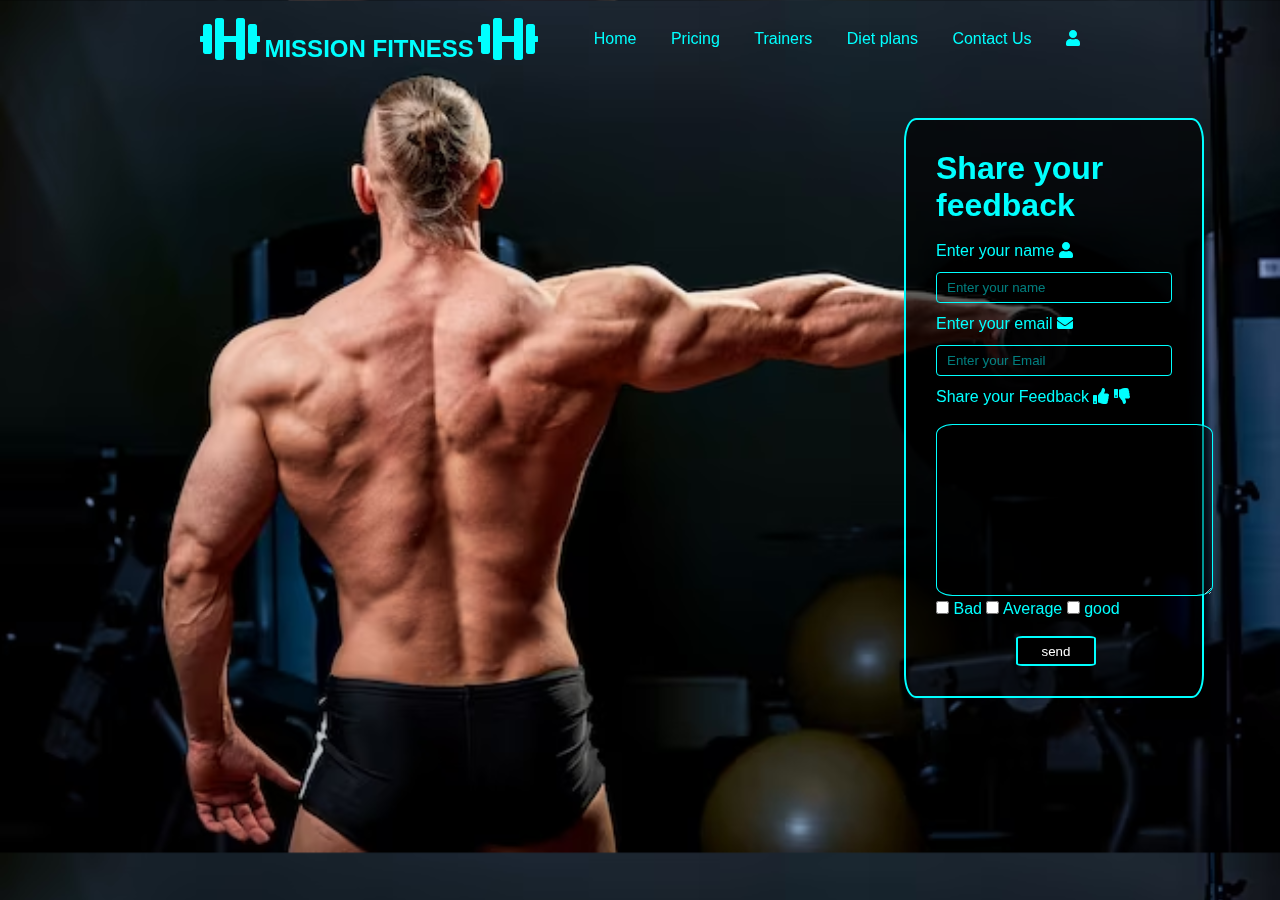
<file: GYM2/Pages/feedback.html>
<!DOCTYPE html>
<html lang="en">
<head>
    <meta charset="UTF-8">
    <meta name="viewport" content="width=device-width, initial-scale=1.0">
    <title>Document</title>
    <link rel="stylesheet" href="styles.css">
    <link rel="stylesheet" href="https://cdnjs.cloudflare.com/ajax/libs/font-awesome/5.14.0/css/all.min.css">

</head>
<body class="msms">
    <header>
        <div>
            <i class='fas fa-dumbbell' style='font-size:48px;color:aqua'></i>
            <a href="./index.html" class="brand">Mission Fitness</a>
            <i class='fas fa-dumbbell' style='font-size:48px;color:aqua'></i>
        </div>
            <div class="menu-btn"></div>
            <div class="navigation">
                <div class="navigation-items">
                    <ul class="homy">
                        <li class="homy"><a href="../pages/index.html">Home</a></li>
                    <li class="homy"><a href="../pages/Pricing.html">Pricing</a></li>
                    <li class="homy"><a href="../Pages/trainer.html">Trainers</a></li>
                    <li class="homy"><a href="../Pages/diet.html">Diet plans</a></li>
                    <li class="homy"><a href="../Pages/Contact.html">Contact Us</a></li>
                    <li class="homy"><a href="../pages/login.html"><i class="fa fa-user"></i></a></li>
                    </ul>
                </div>
            </div>
        </header>
        <br>
        <section>
            <div class="feedback-container">
                <h1>Share your feedback</h1>
                <br>
                <form class="feedback-form">
                    <label for="name">Enter your name</label>
                    <i class="fa fa-user"></i>
                    <input type="text"  id="name" placeholder="Enter your name" class="echo">
                    <br>
                    <label for="emaily" >Enter your email</label>
                    <i class="fa fa-envelope"></i>
                    <br>
                    <input type="text" id="emaily" placeholder="Enter your Email"  class="echo">
                    <label for="passpass">Share your Feedback</label>
                    <i class="fa fa-thumbs-up"></i>
                    <i class="fa fa-thumbs-down"></i>
                    <br>
                    <br>
                    <textarea name="" id="passpass" cols="30" rows="10" class="passo"></textarea>
                    <br>
                    <input type="checkbox" name="" id="Bad">
                    <label for="bad">Bad </label>
                    <input type="checkbox" name="" id="average">
                    <label for="Average">Average </label>
                    <input type="checkbox" name="" id="good">
                    <label for="good"> good</label>
                    <br>
                    <br>
                    <button class="logi"> <span>send</span></button>
                </form>

            </div>
        </section>
</body>
</html>
</file>
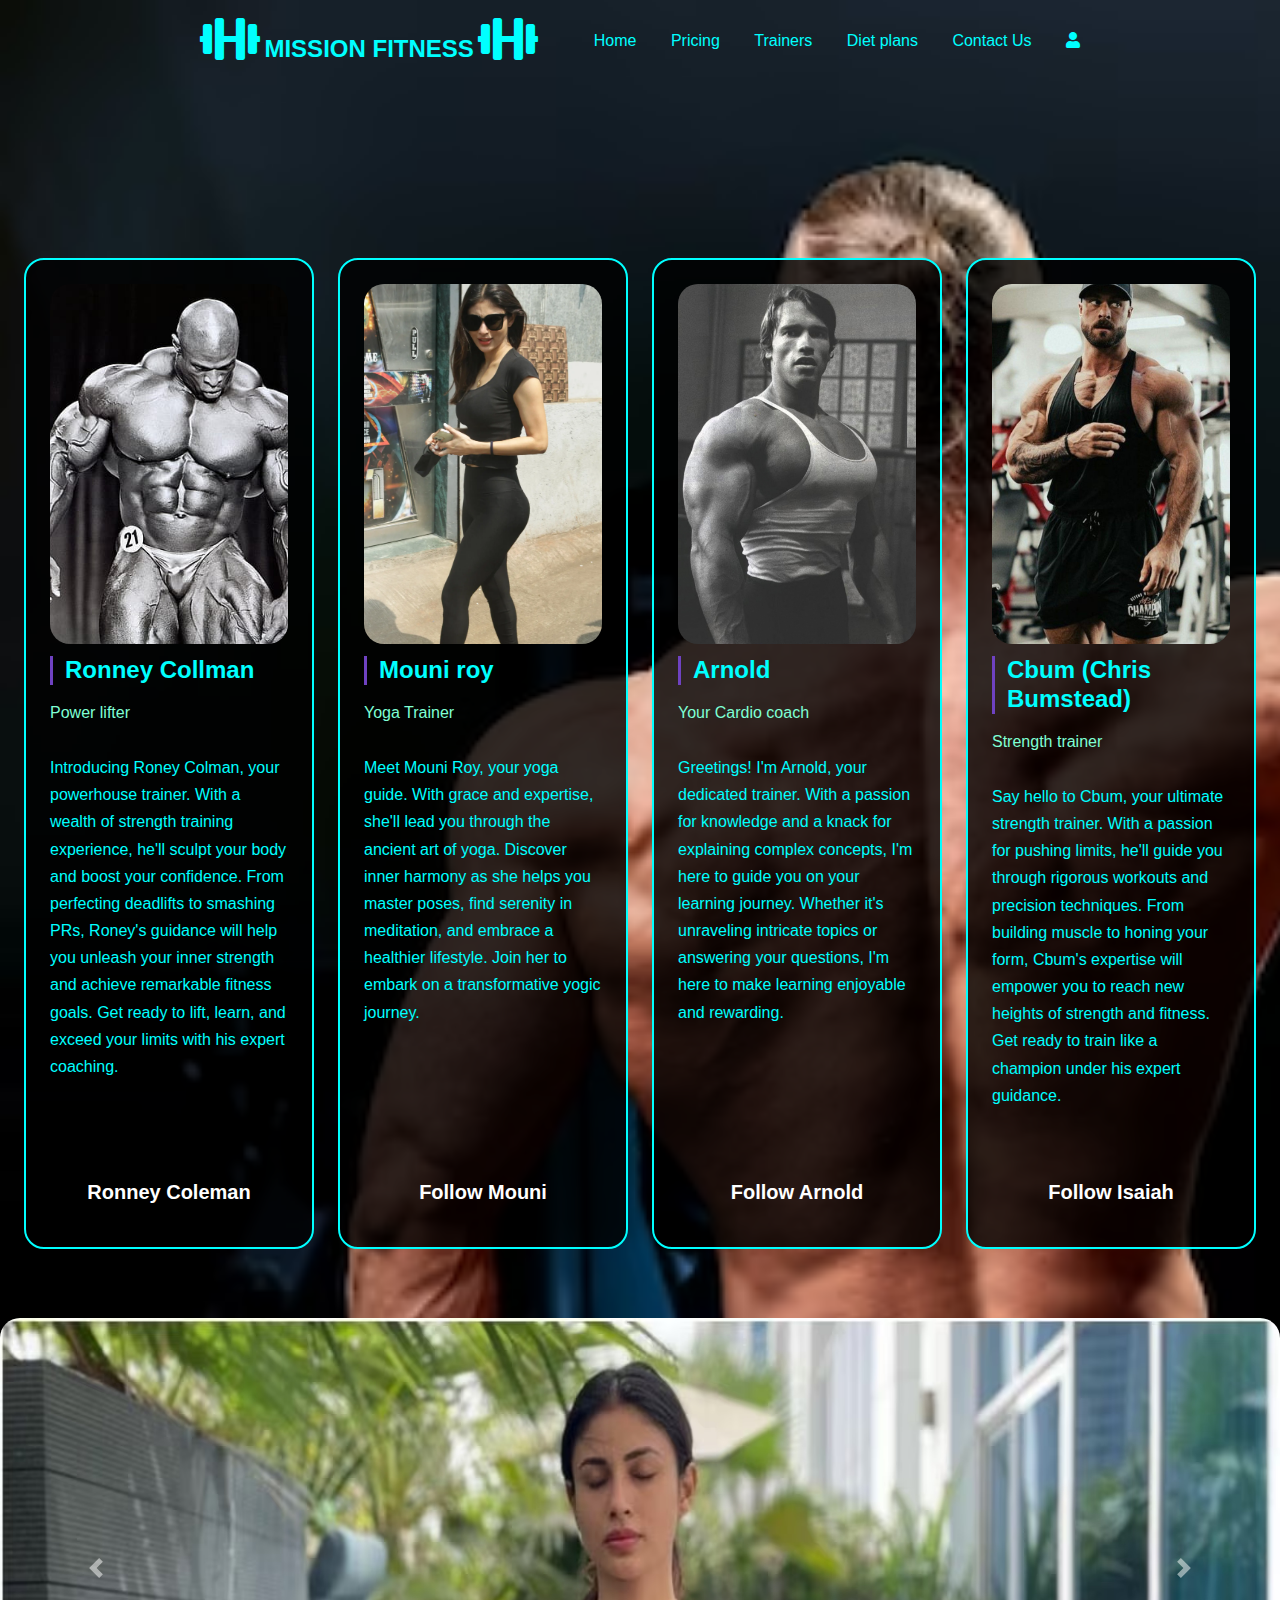
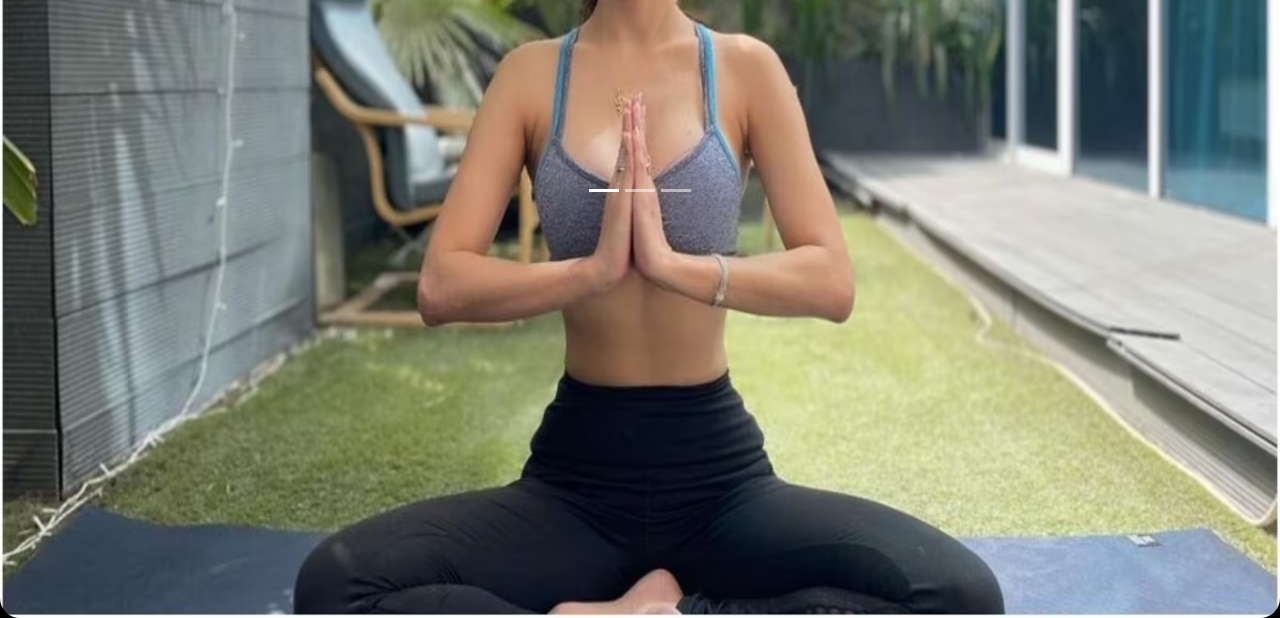
<file: GYM2/Pages/trainer.html>
<!doctype html>
<html lang="en">
  <head>
    <!-- Required meta tags -->
    <meta charset="utf-8">
    <meta name="viewport" content="width=device-width, initial-scale=1, shrink-to-fit=no">

    <!-- Bootstrap CSS -->
    <link rel="stylesheet" href="https://cdn.jsdelivr.net/npm/bootstrap@4.4.1/dist/css/bootstrap.min.css" integrity="sha384-Vkoo8x4CGsO3+Hhxv8T/Q5PaXtkKtu6ug5TOeNV6gBiFeWPGFN9MuhOf23Q9Ifjh" crossorigin="anonymous">
    <link rel="stylesheet" href="trainer.css">
    <link
    rel="stylesheet"
    href="https://cdnjs.cloudflare.com/ajax/libs/font-awesome/5.15.3/css/all.min.css"
  />
    <title>Hello, world!</title>
  </head>
  <body class="trainer-body" >
    <header>
        <div>
            <i class='fas fa-dumbbell' style='font-size:48px;color:aqua'></i>
            <a href="./index.html" class="brand">Mission Fitness</a>
            <i class='fas fa-dumbbell' style='font-size:48px;color:aqua'></i>
        </div>
            <div class="menu-btn"></div>
            <div class="navigation">
                <div class="navigation-items">
                    <ul class="homy">
                      <li class="homy"><a href="../pages/index.html">Home</a></li>
                      <li class="homy"><a href="../pages/Pricing.html">Pricing</a></li>
                      <li class="homy"><a href="../Pages/trainer.html">Trainers</a></li>
                      <li class="homy"><a href="../Pages/diet.html">Diet plans</a></li>
                      <li class="homy"><a href="../Pages/Contact.html">Contact Us</a></li>
                      <li class="homy"><a href="../pages/login.html"><i class="fa fa-user"></i></a></li>
                    </ul>
                </div>
            </div>
        </header>
        <section class="profilet">
            <div class="wrap">
                <div class="box">
                  <div class="box-top">
                    <img class="box-image" src="../doc/ronneey.jpg" alt="Girl Eating Pizza">
                    <div class="title-flex">
                      <h3 class="box-title">Ronney Collman</h3>
                      <p class="user-follow-info">Power lifter</p>
                    </div>
                    <p class="description">Introducing Roney Colman, your powerhouse trainer. With a wealth of strength training experience, he'll sculpt your body and boost your confidence. From perfecting deadlifts to smashing PRs, Roney's guidance will help you unleash your inner strength and achieve remarkable fitness goals. Get ready to lift, learn, and exceed your limits with his expert coaching. </p>
                  </div>
                  <a href="#" class="button">Ronney Coleman</a>
                </div>
                <div class="box">
                  <div class="box-top">
                    <img class="box-image" src="../doc/mouni-roy-black-b.webp" alt="Girl Eating Pizza">
                    <div class="title-flex">
                      <h3 class="box-title">Mouni roy </h3>
                      <p class="user-follow-info">Yoga Trainer</p>
                    </div>
                    <p class="description">Meet Mouni Roy, your yoga guide. With grace and expertise, she'll lead you through the ancient art of yoga. Discover inner harmony as she helps you master poses, find serenity in meditation, and embrace a healthier lifestyle. Join her to embark on a transformative yogic journey. </p>
                  </div>
                  <a href="#" class="button">Follow Mouni</a>
                </div>
                <div class="box">
                  <div class="box-top">
                    <img class="box-image" src="../doc/arrr.jpg" alt="Girl Eating Pizza">
                    <div class="title-flex">
                      <h3 class="box-title">Arnold </h3>
                      <p class="user-follow-info">Your Cardio coach</p>
                    </div>
                    <p class="description">Greetings! I'm Arnold, your dedicated trainer. With a passion for knowledge and a knack for explaining complex concepts, I'm here to guide you on your learning journey. Whether it's unraveling intricate topics or answering your questions, I'm here to make learning enjoyable and rewarding.</p>
                  </div>
                  <a href="#" class="button"> Follow Arnold </a>
                </div>
                <div class="box">
                  <div class="box-top">
                    <img class="box-image" src="../doc/cbum.jpg" alt="Girl Eating Pizza">
                    <div class="title-flex">
                      <h3 class="box-title">Cbum (Chris Bumstead)</h3>
                      <p class="user-follow-info">Strength trainer </p>
                    </div>
                    <p class="description">Say hello to Cbum, your ultimate strength trainer. With a passion for pushing limits, he'll guide you through rigorous workouts and precision techniques. From building muscle to honing your form, Cbum's expertise will empower you to reach new heights of strength and fitness. Get ready to train like a champion under his expert guidance.</p>
                  </div>
                  <a href="#" class="button" id="butt">Follow Isaiah</a>
                </div>
              </div>
        </section>
        <section>
    <div id="carouselExampleIndicators" class="carousel slide" data-ride="carousel">
        <ol class="carousel-indicators">
          <li data-target="#carouselExampleIndicators" data-slide-to="0" class="active"></li>
          <li data-target="#carouselExampleIndicators" data-slide-to="1"></li>
          <li data-target="#carouselExampleIndicators" data-slide-to="2"></li>
        </ol>
        <div class="carousel-inner">
          <div class="carousel-item active">
            <img src="../doc/mouni_roy_1624264674421_1624264682344.avif" class="d-block w-100" alt="..." >
          </div>
          <div class="carousel-item">
            <img src="../doc/10-Best-Arms-Olympia-Arnold-Schwarzenegar.webp" class="d-block w-100" alt="..." >
          </div>
          <div class="carousel-item">
            <img src="../doc/23448353-ronnie-coleman-1.jpg" class="d-block w-100" alt="...">
          </div>
        </div>
        <a class="carousel-control-prev" href="#carouselExampleIndicators" role="button" data-slide="prev">
          <span class="carousel-control-prev-icon" aria-hidden="true"></span>
          <span class="sr-only">Previous</span>
        </a>
        <a class="carousel-control-next" href="#carouselExampleIndicators" role="button" data-slide="next">
          <span class="carousel-control-next-icon" aria-hidden="true"></span>
          <span class="sr-only">Next</span>
        </a>
      </div>
    </section>
    

    <!-- Optional JavaScript -->
    <!-- jQuery first, then Popper.js, then Bootstrap JS -->
    <script src="https://code.jquery.com/jquery-3.4.1.slim.min.js" integrity="sha384-J6qa4849blE2+poT4WnyKhv5vZF5SrPo0iEjwBvKU7imGFAV0wwj1yYfoRSJoZ+n" crossorigin="anonymous"></script>
    <script src="https://cdn.jsdelivr.net/npm/popper.js@1.16.0/dist/umd/popper.min.js" integrity="sha384-Q6E9RHvbIyZFJoft+2mJbHaEWldlvI9IOYy5n3zV9zzTtmI3UksdQRVvoxMfooAo" crossorigin="anonymous"></script>
    <script src="https://cdn.jsdelivr.net/npm/bootstrap@4.4.1/dist/js/bootstrap.min.js" integrity="sha384-wfSDF2E50Y2D1uUdj0O3uMBJnjuUD4Ih7YwaYd1iqfktj0Uod8GCExl3Og8ifwB6" crossorigin="anonymous"></script>
  </body>
</html>
</file>
<file: GYM2/Pages/styles.css>
*{
    margin: 0;
    padding:0;
    box-sizing: border-box;
    font-family: sans-serif;
    
}
.contento {
    position: relative; /* Add this line */
    z-index: 999; /* Add this line to bring the content on top of the video */
    font-weight: 800px;
}


body{
    background-color: black;
    height: min-content;
    
}
header{
    z-index: 999;
    position: absolute;
    top: 0;
    left: 0;
    display: flex;
    justify-content: space-between;
    align-items: center;
    width: 100%;
    padding: 15px 200px;
    transition: 0.5s ease;
}
header .brand{
   color: aqua; 
   font-size: 1.5em;
   font-weight: 700;
   text-transform: uppercase;
   text-decoration: none;
}
header .navigation{
    position: relative;
}
header .navigation .navigation-items a{
   position: relative;
   color: aqua; 
   font-size: 1em;
   font-weight: 500;
   text-decoration: none;
   margin-left: 30px;
   transition: 0.3 ease;
}
header .navigation .navigation-items a:before{
    content: '';
    position: absolute;
    background: aqua; 
    width: 0;
    height: 3px;
    left: 0;
    bottom: -10px;
    transition: 0.3s ease;
}
header .navigation .navigation-items a:hover:before{
    width: 100%;
}
.homy{
    display: inline;
    text-decoration: none;
    min-width: fit-content;
}
nav{
    padding: 10px;
}
h1{
    color: aqua;
    margin: auto auto auto 0px ;
}
.contento{
    font-weight: 800px;

}
section{
    padding: 100px 200px;
}
/* .facebook{
    border: solid black 6px;
    color: aqua;
    font-size: 25px;
} */
.face{
    color: aqua;
    background-color: rgba(0, 0, 0, 0);
}
.home{
    position: relative;
    width: 100%;
    min-height: 100vh;
    display: flex;
    justify-content: center;
    flex-direction: column;
    background: black;
}
.home:before{
    z-index: 777;
    content: '';
    position: absolute;
    background:rgba(0, 0, 0, 0.542);
    width: 100%;
    height: 100%;
    top:0;
    left: 0;

}
.home .contento h1{
    font-size: 4em;
    font-weight: 900;
    text-transform: uppercase;
    letter-spacing: 5px;
    line-height: 75px;
    margin-bottom: 40px;
}
.home .contento h1 span{
    font-size: 1.2em;
    font-weight: 600;
}
.home .contento p{
    margin-bottom: 65px;
}
.home .contento .face{
    background: black;
    padding: 15px 35px;
    color: aqua;
    font-size: 1.1em;
    font-weight: 500;
    text-decoration: none;
    border-radius: 4px;
    border: aqua 2px solid;
}
.home .media-icons {
    z-index: 888;
    position: absolute;
    right: 30px;
    display: flex;
    flex-direction: column;
    transition: 0.5s ease;
}
    .home .media-icons a{
    color: aqua; 
    font-size: 1.6em;
    transition: 0.3 ease;
    }
.home .media-icons a:not(:last-child) {
    margin-bottom: 20px;
    transform:scale(1.3);
}
.home video{
    z-index: 000;
    position: absolute;
    top:0;
    left: 0;
    width: 100%;
    height: 100%;
    object-fit: cover;
}
.slider-navigation{
    z-index:888;
    position:relative;
    display: flex;
    justify-content: center;
    align-items: center;
    transform: translateY(80px);
    margin-bottom: 12px;

}
.slider-navigation .nav-btn{
    width: 12px;
    height: 12px;
    background: black;
    border-radius: 50%;
    cursor: pointer;
    box-shadow: 0 0 2px rgba(4, 236, 249, 0.959);
    transition: 0.3s ease;
}
.slider-navigation .nav-btn :active{
    background-color: aqua;
}
.video-slide{
    position: absolute;
    width: 100%;
    clip-path: circle(0.0% at 0 100%);
}
.video-slide.active{
    clip-path: circle(141.4% at 0 100%);
    transition: 2s ease;
    transition-property: clip-path;
}

.slider-navigation .nav-btn:not(:last-child){
    margin-right:20px;

}
.slider-navigation .nav-btn:hover{
    transform: scale(1.4);
    background-color: aqua;
}

@media (max-width: 1040px) {
    header {
    padding: 12px 20px;
    }
    section {
        padding: 100px 20px;
    }
    .home .media-icons {
        right: 15px;
    }
    header .navigation {
        position: relative;
        display: none;
    }
}
.co{
    color: aqua;
    font-size: 35px;
}

.feet{
    text-align: left;
    padding: 0px;
    font: 35px;
    
}
.footy{
    padding: 10px 20px 10px 100px;
    margin-left: 10px;
    line-height: 30px;
    display: inline-block;
}
a{
    color: aqua;
    text-decoration: none;
   
}
footer .footrest .footy a:before{
        content: '';
        position: absolute;
        background: aqua; 
        width: 0;
        height: 3px;
        left: 0;
        bottom: -600px;
        transition: 2s ease;
}
footer .footrest .footy a:hover:before{
    width: 100%;
}

.feet1{
    margin-right: 10px;
    margin-top: 40px;
    list-style: none;
    font-size: 20px;
}
.feet2{
    margin-right: 10px;
    margin-top: 40px;
    list-style: none;
    font-size: 20px;
}
.feet3{
    margin-right: 10px;
    margin-top: 40px;
    list-style: none;
    font-size: 20px;
}
.footerpara{
   font-size: 21px;
}

footer{
    height: 100vh;
    width: 100%;
    text-align: center;
    margin: 0;
    padding: 0;
    box-sizing: border-box;
    border: 2px solid black;
    color:aqua;
    outline: auto;
}

@media (min-width: 540px) {
  .card-grid {
    grid-template-columns: repeat(2, 1fr);
  }
}

@media (min-width: 960px) {
  .card-grid {
    grid-template-columns: repeat(4, 1fr);
  }
}

.items {
  width: 100%;
  height: 100vh;
  background-color: black;
}

nav {
  width: 100%;
  position: absolute;
  top: 0;
  left: 0;
  padding: 20px 8%;
  display: flex;
  align-items: center;
  justify-content: space-between;
}

nav .logo {
  width: 80px;
}

nav ul li {
  list-style: none;
  display: inline-block;
  margin-left: 40px;
}

nav ul li a {
  text-decoration: none;
  color: aqua;
  font-size: 17px;
}

.items {
  text-align: center;
}

.items h1 {
  font-size: 160px;
  color: aqua;
  font-weight: 750px;
  border: 2px solid aqua;
  padding: 14px 70px;
  border-radius: 50px;
  margin-top: auto;
  font-family: sans-serif;
}

.items {
  position: relative;
  z-index: -1;
  right: 0;
  bottom: 0;
}

@media (min-aspect-ratio: 16/9) {
  .items {
    width: 100%;
    height: 100%;
  }
}

@media (max-aspect-ratio: 16/9) {
  .items {
    width: 100%;
    height: 100%;
  }
}

.rvw {
  background-image: url(../doc/bk.jpg);
  background-size: cover;
  background-repeat: no-repeat;
  height: 100vh;
  width: 100%;
  margin: 0;
  padding: 0;
  box-sizing: border-box;
  background-color: black;
  font-family: "Poppins", sans-serif;
}
body .container {
  display: flex;
  justify-content: center;
  align-items: center;
  flex-wrap: wrap;
  max-width: 1200px;
  margin: 20px 0;
}

body .container .card {
  position: relative;
  min-width: 320px;
  height: 440px;
  box-shadow: inset 5px 5px 5px aqua,
    inset -5px -5px 15px aqua,
    5px 5px 15px rgba(0, 0, 0, 0.3), -5px -5px 15px rgba(255, 255, 255, 0.1);
  border-radius: 15px;
  margin: 20px;
  transition: 0.5s;
}

body .container .card:nth-child(1) .box .content a {
  background: aqua;
}

body .container .card:nth-child(2) .box .content a {
  background: aqua;
}

body .container .card:nth-child(3) .box .content a {
  background: aqua;
}

body .container .card .box {
  position: absolute;
  top: 20px;
  left: 20px;
  right: 20px;
  bottom: 20px;
  background: rgba(0, 0, 0, 0.511);
  border: 2px solid aqua;
  border-radius: 15px;
  display: flex;
  justify-content: center;
  align-items: center;
  overflow: hidden;
  transition: 0.5s;
}

body .container .card .box:hover {
  transform: translateY(-50px);
}

body .container .card .box:before {
  content: "";
  position: absolute;
  top: 0;
  left: 0;
  width: 100%;
  height: 100%;
  /* background-image: url(../doc/OIP.jpeg); */
}

body .container .card .box .content {
  padding: 10px;
  text-align: center;
}

body .container .card .box .content h2 {
  position: absolute;
  top: -10px;
  right: 30px;
  font-size: 8rem;
  color: black;
}

body .container .card .box .content h3 {
  font-size: 1.8rem;
  color: white;
  z-index: 1;
  transition: 0.5s;
  margin-bottom: 15px;
}

body .container .card .box .content h4 {
  font-size: medium;
  color: white;
  z-index: 1;
  transition: 0.5s;
  margin-bottom: 0px;
}

body .container .card .box .content p {
  font-size: small;
  font-weight: 300;
  color: aqua;
  z-index: 1;
  transition: 0.5s;
}

body .container .card .box .content a {
  position: relative;
  display: inline-block;
  padding: 8px 20px;
  background: black;
  border-radius: 5px;
  text-decoration: none;
  color: black;
  margin-top: 20px;
  box-shadow: 0 10px 20px black;
  transition: 0.5s;
}

body .container .card .box .content a:hover {
  box-shadow: 0 10px 20px aqua;
  background: #fff;
  color: #000;
}

.rcards {
  display: flex;
}


.content{
  color: aqua;background-color: black;
}
.baba {
  background-color: #000;
}

  
  .baba {
    background-color: #000;
  }
  .containerd{
    width: 100%;
    min-height: 100vh;
    display: flex;
    align-items: center;
    flex-wrap: wrap;
  
  }
  
  .col-1{
  flex-basis: 50%;
  flex-grow: 1;
  background-image: linear-gradient(rgba(0,0,0,0.8),rgba(0,0,0,0.8)),url(../doc/hc1.jpg);
  background-size: cover;
  
  background-position: center;
  min-height: inherit;
  padding: 60px;
  display: flex;
  align-items: center;
  justify-content: center;
  flex-direction: column;
  color: aqua;
  
    }
    
  .col-2{
  flex-basis: 50%;
  flex-grow: 1;
  padding: 90px 80px;
  
  
    }
    
  .logo{
    width: 200px;
    margin-bottom: 30px;
  }
  .col-1 ul{
    list-style: none;
  }
  .col-1 ul li{
    display: flex;
    align-items: center;
    margin: 12px 0;
  }
  
  .col-1 ul li img{
    width: 50px;
    margin-right: 15px;
  }
  
  h2{
    font-weight: 700;
    display: flex;
    align-items: center;
    margin-bottom: 25px;
    margin-top: -20px;
  
  
  }
  h2 img{
    width: 26px;
    margin-right: 10px;
  
  }
  
  .pay{
    width: 400px;
    color: #fff;
    font-weight: 500;
    font-size: 14px;
  
  }
  .baa{
    display: block;
    padding: 25px;
    margin-bottom: 30px;
    box-shadow: 0 0 20px 5px aqua;
    display: flex;
    align-items: center;
    font-size: 12px;
    font-weight: 500;
    color: #fff;
    cursor: pointer;
  }
  label span{
    flex: 1;
    margin-left: 15px;
    font-size: 34px;
    font-weight: 600;
    color: aqua;
  }
  label span small{
    font-size: 18px;
  
  }
  input[type="radio"]:checked + span{
    color: #ff004f;
  }
  input[type="text"],input[type=email]{
    width: 100%;
    background: transparent;
    padding: 7px 10px;
    outline: none;
    border: 1px solid aqua;
    border-radius: 4px;
    margin: 12px 0;
  }
  
  .pay button{
    background: black;
    color: #fff;
    font-size: 16px;
    padding: 12px 50px;
    margin: 20px 0;
    border: 2px solid aqua;
    outline: none;
    border-radius: 5px;
    cursor: pointer;
    transform: 0.5s;

  }
  .pay button:hover{
    transform: translateY(-5px);
    background-color: white;
    color: #000;
    
  }
  .funt{
    font-size: 20px;
    line-height: 30px;
  }
  .paya{
    color: #fff;
  }
  .uui{
    color: #fff;
  }
  .fomm{
    color: aqua;
    height:auto;
    width: 300px;
    border: 2px solid aqua;
    box-shadow: aqua 2px;
    padding: 30px;
    border-radius:4% ;
    background-color: rgba(0, 0, 0, 0.532);
  
  }
  .logi{
    text-align: center;
    height: 30px;
    width: 80px;
    color: white;
    border:2px solid aqua;
    background-color: #000;
    border-radius: 8%;
    outline: none;
    transform: 0.5s;
    cursor: pointer;
    margin-left: 80px;
  
  }
  .logi:hover{
    transform: translateY(-0px);
    color:black !important;
    background-color: aqua;
  }
  .echo{
    color: aqua;
  }
  .kk{
    background-image: url(../doc/bk.jpg);
    background-size: cover;
    background-repeat: no-repeat;
  }
  /* Change placeholder color for all input fields with class "echo" */
  .echo::placeholder {
    color: rgba(0, 255, 255, 0.491); /* Change this to the desired color */
  }
  #left{
    float: left;
  }
  #rite{
    float: right;
  }
  .or{
    position: absolute;
    background-color: #000;
    color: aqua;
    border: 2px solid aqua;
    margin-top: 17%;
    margin-left: 35.5%;
    height: 60px;
    width: 60px;
    padding:14px 8px 10px 16px ;
    border-radius: 50%;
    transition: 1.3 ease;
    cursor: pointer;
  }
  .cent :hover{
    transform:translateY(-0px);
    background-color: aqua;
    color: black;
  }
  .feedback-container{
    border: 2px solid aqua;
    padding: 30px;
    border-radius: 4%;
    height: auto;
    width: 300px;
    color: aqua;
  }
  .passo{
    background-color: rgba(0, 0, 0, 0.415);
    border:1px solid aqua;
    color:aqua;
    border-radius: 6%;
    padding: 10px;
  }
  .msms{
    background-position: no-repeat;
    background-image: url(../doc/athletic-man-posing-photo-man-with-perfect-physique-black-wall-back-view-strength-motivation_124865-4554.avif);
    background-size: cover;
    backface-visibility: hidden;
    
  }
  .feedback-container{
    background-color: rgba(0, 0, 0, 0.619);
    margin-left: 80%;
  }
  .carousel {
    width: 100%;
    overflow-x:  hidden;
    padding: 30px;
    padding-top: 80px;
    position: relative;
    -webkit-box-sizing: border-box;
    box-sizing: border-box;
  }
  
  .carousel__container {
    white-space: nowrap;
    margin: 70px 0px;
    padding-bottom: 10px;
    display: inline-block;
  }
  
  .categories__title {
   color: aqua;
    font-size: 28px;
    position: absolute;
    padding-left: 30px;
  }
  
  .carousel-item {
    width: 200px;
    height: 250px;
    border-radius: 20px;
    background-color: #95bcd6;
    overflow: hidden;
    margin-right: 10px;
    margin-top: 70px;
    display: inline-block;
    cursor: pointer;
    -webkit-transition: 1000ms all;
    transition: 1000ms all;
    -webkit-transform-origin: center left;
    transform-origin: center left;
    position: relative;
  }
  
  .carousel-item:hover ~ .carousel-item {
    -webkit-transform: translate3d(100px, 0, 0);
    transform: translate3d(100px, 0, 0);
  }
  
  .carousel__container:hover .carousel-item {
    opacity: 0.3;
  }
  
  .carousel__container:hover .carousel-item:hover {
    -webkit-transform: scale(1.5);
    transform: scale(1.5);
    opacity: 1;
  }
  
  .carousel-item__img {
    width: 200px;
    height: 250px;
    -o-object-fit: cover;
    object-fit: cover;
  }
  
  .carousel-item__details {
    background: -webkit-gradient(
      linear,
      left bottom,
      left top,
      from(rgba(0, 0, 0, 0.9)),
      to(rgba(0, 0, 0, 0))
    );
    background: linear-gradient(
      to top,
      rgba(0, 0, 0, 0.9) 0%,
      rgba(0, 0, 0, 0) 100%
    );
    font-size: 10px;
    opacity: 0;
    -webkit-transition: 450ms opacity;
    transition: 450ms opacity;
    padding: 10px;
    position: absolute;
    top: 0;
    left: 0;
    right: 0;
    bottom: 0;
  }
  
  .carousel-item__details:hover {
    opacity: 1;
  }
  
  .carousel-item__details span {
    /* width: 10px;
    height: 10px; */
    font-size: 0.9rem;
    color: #2ecc71;
    /* background-color: white; */
  }
  
  .carousel-item__details .controls {
    padding-top: 180px;
  }
  
  .carousel-item__details .carousel-item__details--title,
  .carousel-item__details--subtitle {
    color: #fff;
    margin: 5px 0;
  }
.usus{
  border: 2px solid aqua;
  background-color: aqua;
}
.contact-us{
  display: flex;
  padding: 60px;
  margin-top: 10vh;
}

.Rythm{
  border:2px aqua solid;
  height:400px;
  width:280px;
  padding: 20px;
  background-color: rgba(0, 0, 0, 0.674);
  border-radius: 20px;
  margin-top: 30px;
  display: inline-block;
  margin: auto 30px auto 30px;
  
}
.rythmjagga{
  display: flex;
  width:60%;
  border: 4px solid aqua;
  border-radius: 50%;
  margin-left: 50px;
  cursor: pointer;
  text-align: center;
  position: relative;
  justify-content: center;
}
.conti{
  background-image: url(../doc/bk.jpg);
  background-repeat: no-repeat;
  background-size: cover;

}
.bnbn{
  color:aqua;
  list-style: none;
  text-align: center;
  line-height: 30px;
}
.name{
  text-align: center;
  text-shadow: #000;
}
.fafafa{
  margin-left:50px ;
  margin-top: 30px;
  margin-bottom: 20px;
}
.boi{
  font-size: 30px;
  padding-left: 10px;
  padding-right: 10px;
}
#floar{
  float: right;
}
#floaty{
  float: left;
}
#popi{
  font-size: 20px;
  text-align: center;
  line-height: 35px;
}
</file>
<file: GYM2/Pages/trainer.css>
*{
    margin: 0;
    padding:0;
    box-sizing: border-box;
    font-family: sans-serif;
    
}
.contento {
    position: relative; /* Add this line */
    z-index: 999; /* Add this line to bring the content on top of the video */
    font-weight: 800px;
}


body{
    background-color: black;
    height: min-content;
    
}
header{
    z-index: 999;
    position: absolute;
    top: 0;
    left: 0;
    display: flex;
    justify-content: space-between;
    align-items: center;
    width: 100%;
    padding: 15px 200px;
    transition: 0.5s ease;
}
header .brand{
   color: aqua; 
   font-size: 1.5em;
   font-weight: 700;
   text-transform: uppercase;
   text-decoration: none;
}
header .navigation{
    position: relative;
}
header .navigation .navigation-items a{
   position: relative;
   color: aqua; 
   font-size: 1em;
   font-weight: 500;
   text-decoration: none;
   margin-left: 30px;
   transition: 0.3 ease;
}
header .navigation .navigation-items a:before{
    content: '';
    position: absolute;
    background: aqua; 
    width: 0;
    height: 3px;
    left: 0;
    bottom: -10px;
    transition: 0.3s ease;
}
header .navigation .navigation-items a:hover:before{
    width: 100%;
}
.homy{
    display: inline;
    text-decoration: none;
    min-width: fit-content;
}
nav{
    padding: 10px;
}
h1{
    color: aqua;
    margin: auto auto auto 0px ;
}
.contento{
    font-weight: 800px;

}
.carousel {
    margin-top: 5vh;
    height: 500px;
    width: 100%;
   
}
.caro-caro{
    border: 2px solid aqua;
    border-radius: 9%;
    padding: 30px;
    background-position: cover;
}
.d-block{
    height: 100vh;
} 

  
 
  

  h3 {
    font-size: 1.5em;
    font-weight: 700;
  }
  
  p {
    font-size: 1em;
    line-height: 1.7;
    font-weight: 300;
    color: var(--text-gray);
  }
  
  .description {
    white-space: wrap;
  }
  
  a {
    text-decoration: none;
    color: inherit;
  }
  
  .wrap {
    display: flex;
    /* justify: space-between; */
    align-items: stretch;
    width: 100%;
    gap: 24px;
    padding: 24px;
    flex-wrap: wrap;
  }
  
  .box {
    display: flex;
    flex-direction: column;
    flex-basis: 100%;
    position: relative;
    padding: 24px;
    background: rgba(0, 0, 0, 0.8);
    color: aqua;
    border: 2px solid aqua;
    border-radius: 20px;
  }
  
  .box-top {
    display: flex;
    flex-direction: column;
    position: relative;
    gap: 12px;
    margin-bottom: 36px;
  }
  
  .box-image {
    width: 100%;
    height: 360px;
    object-fit: cover;
    object-position: 50% 20%;
  }
  
  .title-flex {
    display: flex;
    justify-content: space-between;
    align-items: center;
  }
  
  .box-title {
    border-left: 3px solid var(--purple);
    padding-left: 12px;
  }
  
  .user-follow-info {
    color: aquamarine;
  }
  
  .button {
    display: block;
    font-size: 20px;
    font-weight: 600;
    justify-content: center;
    align-items: center;
    text-align: center;
    margin-top: auto;
    text-decoration: none;
    padding: 16px;
    color: #ffffff;
    background: transparent;
    box-shadow: 0px 0px 0px 1px aqua inherit;
    transition: background 0.4s ease;
    border-radius: 10px;
  }
  
  .button:hover {
    background: aqua;
    color: black;
    text-decoration: none;

  }
  
 
  /* RESPONSIVE QUERIES */
  
  @media (min-width: 320px) {
    .title-flex {
      display: flex;
      flex-direction: column;
      justify-content: flex-start;
      align-items: start;
    }
    .user-follow-info {
      margin-top: 6px;
    }
  }
  
  @media (min-width: 460px) {
    .title-flex {
      display: flex;
      flex-direction: row;
      justify-content: space-between;
      align-items: start;
    }
    .user-follow-info {
      margin-top: 6px;
    }
  }
  
  @media (min-width: 640px) {
    .box {
      flex-basis: calc(50% - 12px);
    }
    .title-flex {
      display: flex;
      flex-direction: column;
      justify-content: flex-start;
      align-items: start;
    }
    .user-follow-info {
      margin-top: 6px;
    }
  }
  
  @media (min-width: 840px) {
    .title-flex {
      display: flex;
      flex-direction: row;
      justify-content: space-between;
      align-items: start;
    }
    .user-follow-info {
      margin-top: 6px;
    }
  }
  
  @media (min-width: 1024px) {
    .box {
      flex-basis: calc(33.3% - 16px);
    }
    .title-flex {
      display: flex;
      flex-direction: column;
      justify-content: flex-start;
      align-items: start;
    }
    .user-follow-info {
      margin-top: 6px;
    }
  }
  
  @media (min-width: 1100px) {
    .box {
      flex-basis: calc(25% - 18px);
    }
  }
  a{
    text-decoration: none;
  }
  .profilet{
    margin-top: 26vh;
  }
  .trainer-body{
    background-image: url(../doc/athletic-man-posing-photo-man-with-perfect-physique-black-wall-back-view-strength-motivation_124865-4554.avif);
    background-repeat: no-repeat;
    background-size: cover;
  }
  img{
    border-radius: 20px;
  }
</file>
